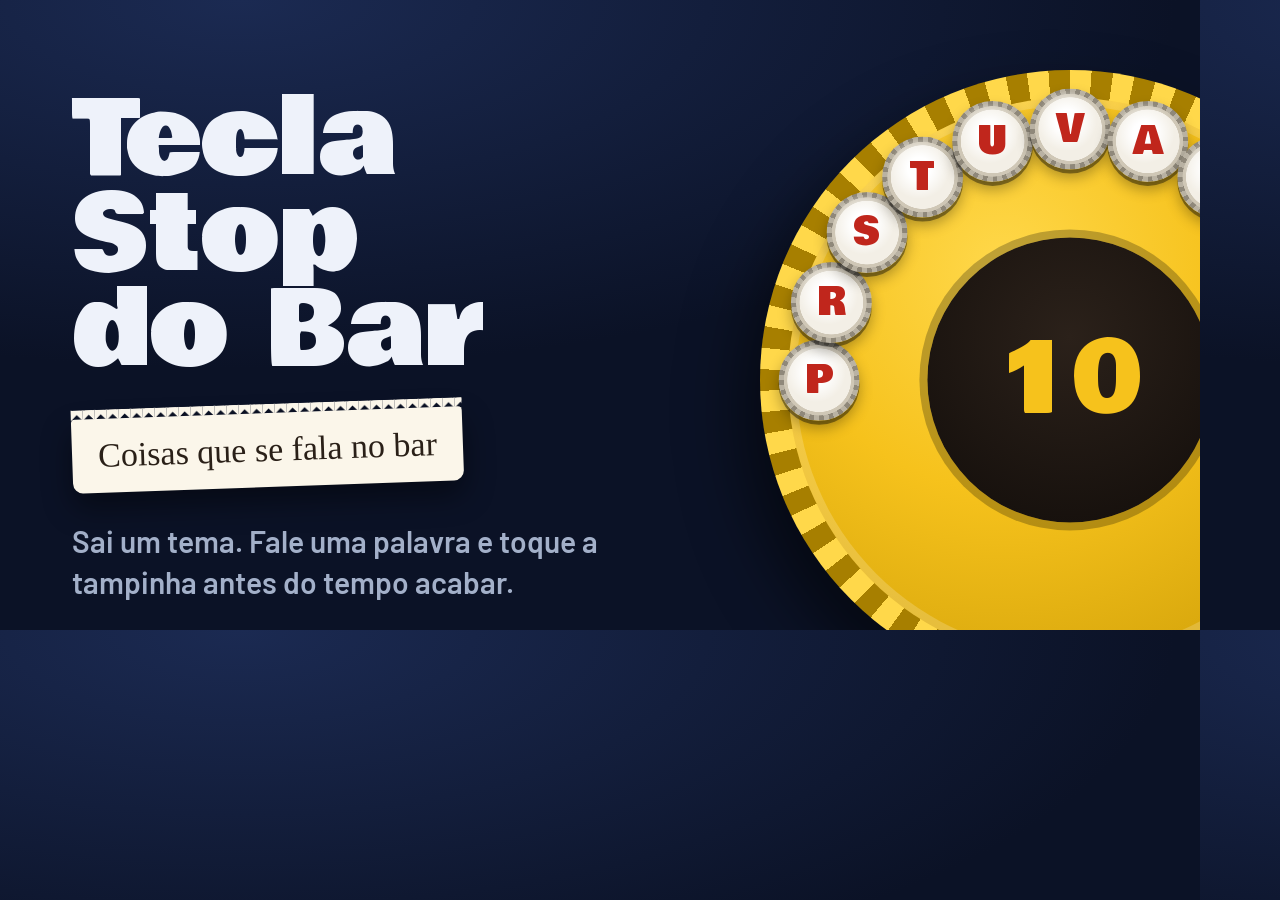
<file: icons/og-source.html>
<!doctype html><html><head><meta charset="utf-8">
<link rel="stylesheet" href="https://fonts.googleapis.com/css2?family=Bowlby+One&family=Barlow:wght@600;700&family=Permanent+Marker&display=block">
<style>
*{box-sizing:border-box}html,body{margin:0;width:1200px;height:630px;overflow:hidden}
body{background:radial-gradient(120% 90% at 20% 0%,#1b2a52 0,#0b1226 65%);color:#eef2fa;font-family:Barlow,sans-serif;position:relative}
.txt{position:absolute;left:72px;top:92px;width:620px}
h1{font-family:"Bowlby One";font-weight:400;font-size:104px;line-height:.92;margin:0}
.slip{display:inline-block;margin-top:34px;background:#fbf6ea;color:#2a2018;border-radius:4px 4px 10px 10px;padding:18px 26px;transform:rotate(-2deg);box-shadow:0 14px 30px rgba(0,0,0,.45);font-family:"Permanent Marker";font-size:34px;position:relative}
.slip:before{content:"";position:absolute;left:0;right:0;top:-9px;height:10px;background:linear-gradient(135deg,#fbf6ea 50%,transparent 50%) 0 0/12px 10px repeat-x,linear-gradient(-135deg,#fbf6ea 50%,transparent 50%) 0 0/12px 10px repeat-x}
p{font-size:30px;font-weight:600;color:#a3b0c9;margin:34px 0 0;line-height:1.35;max-width:560px}
.mesa{position:absolute;left:760px;top:70px;width:620px;height:620px;border-radius:50%;container-type:inline-size;
 background:repeating-conic-gradient(#ffd84a 0 4deg,#a77f00 4deg 8deg);box-shadow:-20px 30px 60px rgba(0,0,0,.5)}
.mesa:before{content:"";position:absolute;inset:4.5%;border-radius:50%;background:radial-gradient(circle at 38% 30%,#ffd84a 0,#f6c21c 42%,#c99a05 100%);box-shadow:inset 0 0 0 8px rgba(255,255,255,.18)}
.cap{position:absolute;left:50%;top:50%;width:13%;aspect-ratio:1;border-radius:50%;display:grid;place-items:center;font-family:"Bowlby One";font-size:6cqw;color:#c0261c;
 transform:translate(-50%,-50%) rotate(var(--a)) translateY(-40.5cqw) rotate(calc(-1*var(--a)));
 background:radial-gradient(circle at 46% 40%,#fff 0 18%,transparent 46%),radial-gradient(circle,#f3efe6 0 55%,#cfc7b6 56% 61%,transparent 62%),repeating-conic-gradient(#b9b2a3 0 8deg,#8f887a 8deg 15deg);box-shadow:0 4px 0 rgba(0,0,0,.4),0 8px 14px rgba(0,0,0,.3)}
.hub{position:absolute;left:50%;top:50%;width:46%;aspect-ratio:1;transform:translate(-50%,-50%);border-radius:50%;background:radial-gradient(circle at 50% 35%,#2b211a,#120d0a);display:grid;place-items:center;box-shadow:0 0 0 8px rgba(0,0,0,.25)}
.hub b{font-family:"Bowlby One";font-weight:400;font-size:96px;color:#f6c21c}
</style></head><body>
<div class="txt"><h1>Tecla Stop<br>do Bar</h1><div class="slip">Coisas que se fala no bar</div>
<p>Sai um tema. Fale uma palavra e toque a tampinha antes do tempo acabar.</p></div>
<div class="mesa"><span class="cap" style="--a:-90deg">P</span><span class="cap" style="--a:-72deg">R</span><span class="cap" style="--a:-54deg">S</span><span class="cap" style="--a:-36deg">T</span><span class="cap" style="--a:-18deg">U</span><span class="cap" style="--a:0deg">V</span><span class="cap" style="--a:18deg">A</span><span class="cap" style="--a:36deg">B</span><span class="cap" style="--a:54deg">C</span><span class="cap" style="--a:72deg">D</span><span class="cap" style="--a:90deg">E</span><div class="hub"><b>10</b></div></div>
</body></html>
</file>
